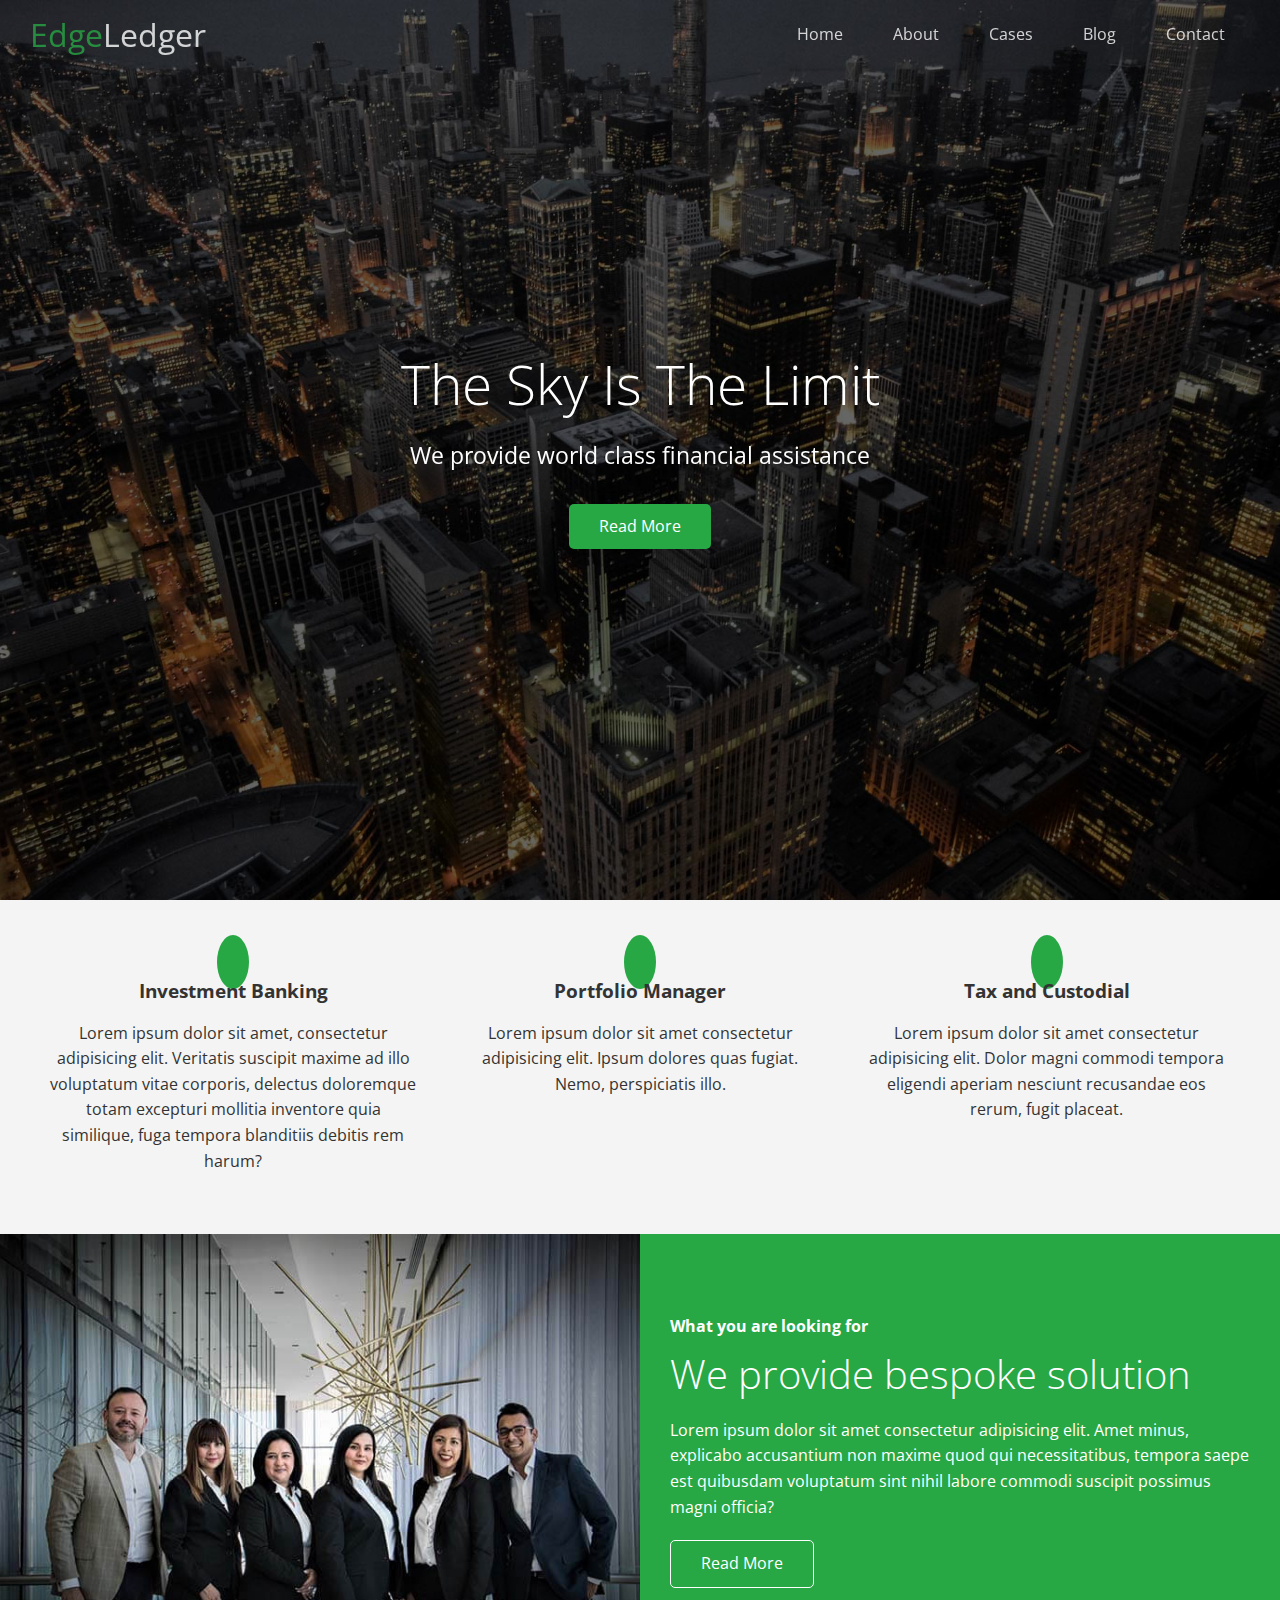
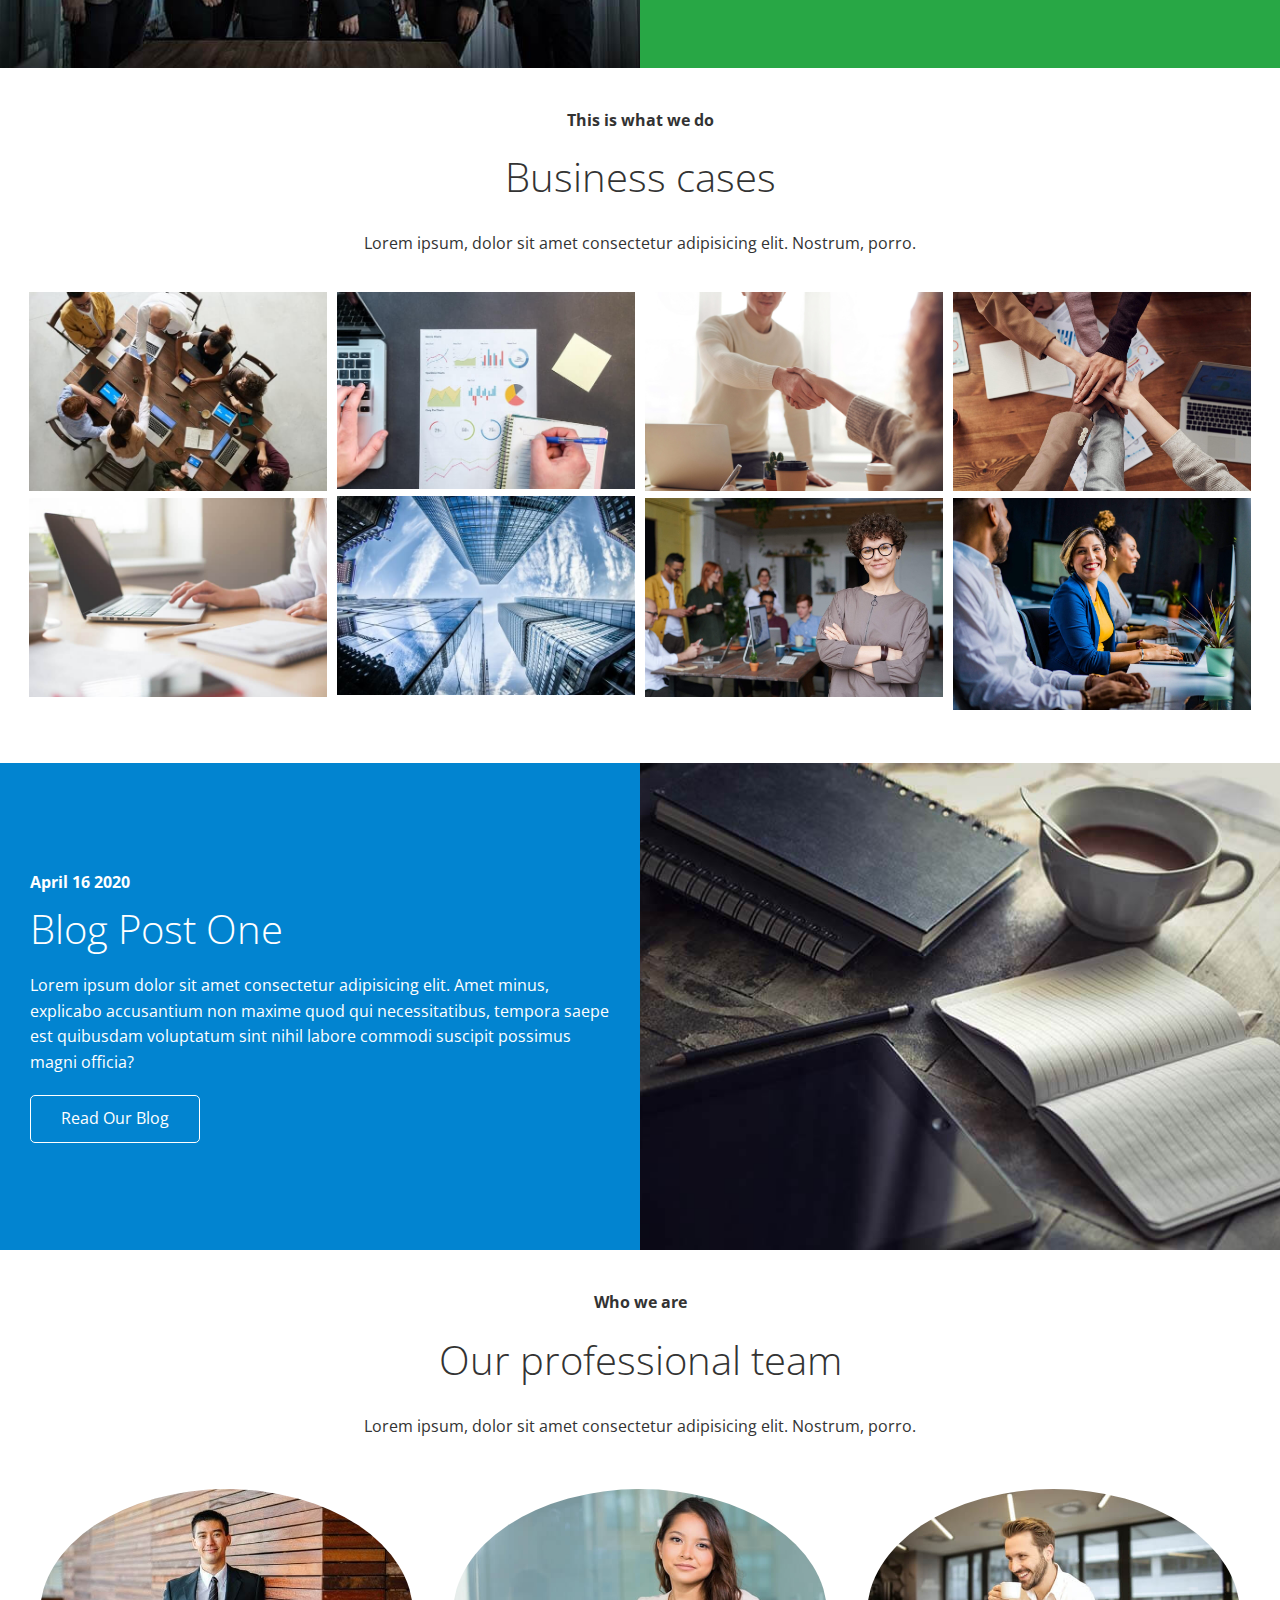
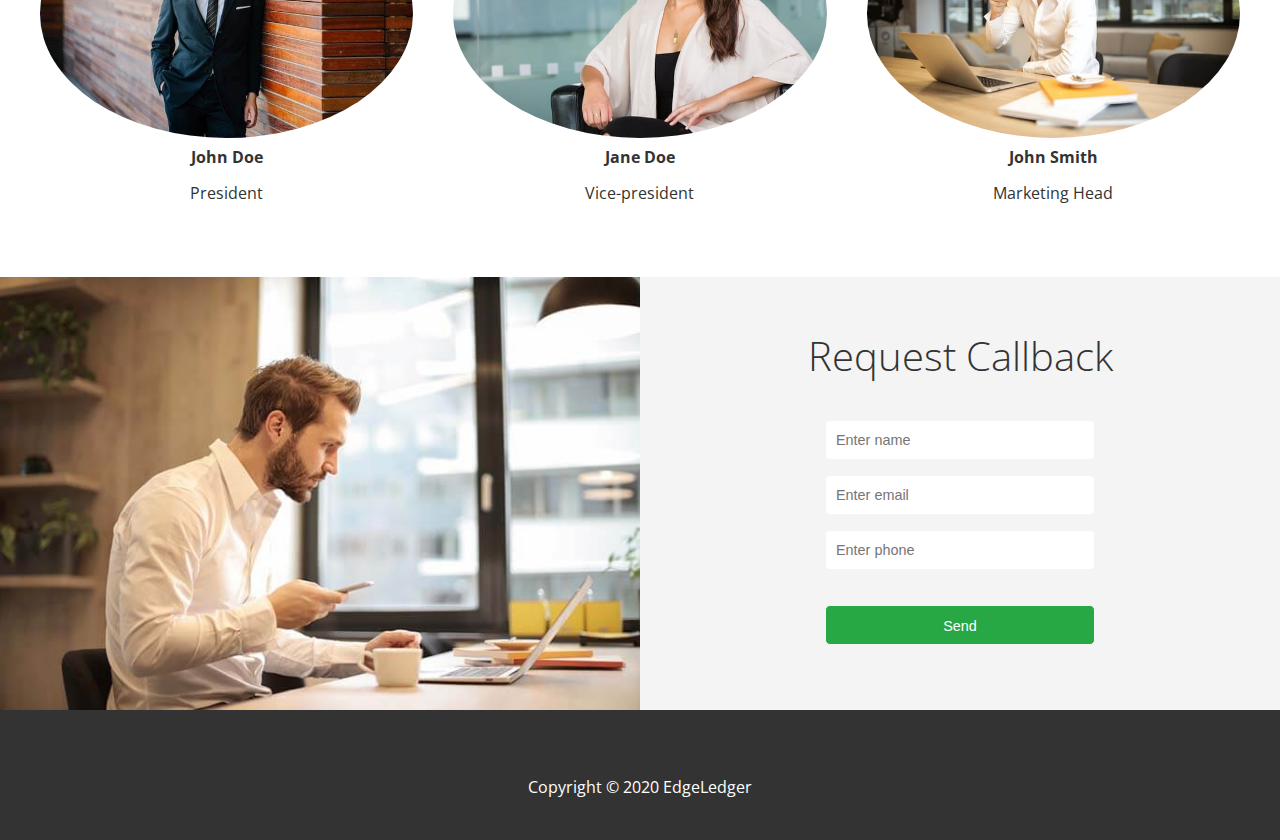
<file: index.html>
<!DOCTYPE html>
<html lang="en">

<head>
  <meta charset="UTF-8">
  <meta name="viewport" content="width=device-width, initial-scale=1.0">
  <title>Welcome To EdgeLedger</title>
  <link rel="stylesheet" href="https://cdnjs.cloudflare.com/ajax/libs/font-awesome/5.13.0/css/all.min.css"
    integrity="sha256-h20CPZ0QyXlBuAw7A+KluUYx/3pK+c7lYEpqLTlxjYQ=" crossorigin="anonymous" />

  <link rel="shortcut icon" type="image/x-icon" href="/favicon.ico">
  <link rel="stylesheet" href="css/lightbox.min.css">
  <link rel="stylesheet" href="css/utilities.css">
  <link rel="stylesheet" href="css/style.css">
</head>

<body id="home">
  <header class="hero">
    <div id="navbar" class="navbar top">
      <h1 class="logo">
        <span class="text-primary"><i class="fas fa-book-open"></i> Edge</span>Ledger
      </h1>
      <nav>
        <ul>
          <li><a href="#home">Home</a></li>
          <li><a href="#about">About</a></li>
          <li><a href="#cases">Cases</a></li>
          <li><a href="#blog">Blog</a></li>
          <li><a href="#contact">Contact</a></li>
        </ul>
      </nav>
    </div>
    <div class="content">
      <h1>The Sky Is The Limit</h1>
      <p>We provide world class financial assistance</p>
      <a href="#about" class="btn"></i>Read More</a>
    </div>
  </header>
  <main>

    <!-- About Icons -->
    <section id="about" class="icons bg-light">
      <div class="flex-items">
        <div>
          <i class="fas fa-university fa-2x"></i>
          <div>
            <h3>Investment Banking</h3>
            <p>Lorem ipsum dolor sit amet, consectetur adipisicing elit. Veritatis suscipit maxime ad illo voluptatum
              vitae corporis, delectus doloremque totam excepturi mollitia inventore quia similique, fuga tempora
              blanditiis debitis rem harum?</p>
          </div>
        </div>
        <div>
          <i class="fas fa-book-reader fa-2x"></i>
          <div>
            <h3>Portfolio Manager</h3>
            <p>Lorem ipsum dolor sit amet consectetur adipisicing elit. Ipsum dolores quas fugiat. Nemo, perspiciatis
              illo.</p>
          </div>
        </div>
        <div>
          <i class="fas fa-pencil-alt fa-2x"></i>
          <div>
            <h3>Tax and Custodial</h3>
            <p>Lorem ipsum dolor sit amet consectetur adipisicing elit. Dolor magni commodi tempora eligendi aperiam
              nesciunt recusandae eos rerum, fugit placeat.</p>
          </div>
        </div>
      </div>
    </section>

    <!-- About: Solutions -->
    <section class="solutions flex-columns">
      <div class="row">
        <div class="column">
          <div class="column-1">
            <img src="images/home/people.jpg" alt="">
          </div>
        </div>
        <div class="column">
          <div class="column-2 bg-primary">
            <h4>What you are looking for</h4>
            <h2>We provide bespoke solution</h2>
            <p>Lorem ipsum dolor sit amet consectetur adipisicing elit. Amet minus, explicabo accusantium non maxime
              quod qui necessitatibus, tempora saepe est quibusdam voluptatum sint nihil labore commodi suscipit
              possimus magni officia?</p>
            <a href="#" class="btn btn-outline">
              <i class="fas fa-chevron"></i>Read More
            </a>
          </div>
        </div>
      </div>
    </section>

    <!-- Cases -->
    <section id="cases" class="cases flex-grid section-padding">
      <header class="section-header">
        <h4>This is what we do</h4>
        <h2>Business cases</h2>
        <p>Lorem ipsum, dolor sit amet consectetur adipisicing elit. Nostrum, porro.</p>
      </header>

      <div class="row">

        <div class="column">

          <a href="images/cases/cases1.jpg" data-lightbox="cases"
            data-title="Lorem ipsum, dolor sit amet consectetur adipisicing elit. Nostrum, porro.">
            <img src="images/cases/cases1.jpg" alt="">
          </a>

          <a href="images/cases/cases2.jpg" data-lightbox="cases"
            data-title="Lorem ipsum, dolor sit amet consectetur adipisicing elit. Nostrum, porro.">
            <img src="images/cases/cases2.jpg" alt="">
          </a>

        </div>

        <div class="column">

          <a href="images/cases/cases3.jpg" data-lightbox="cases"
            data-title="Lorem ipsum, dolor sit amet consectetur adipisicing elit. Nostrum, porro.">
            <img src="images/cases/cases3.jpg" alt="">
          </a>

          <a href="images/cases/cases4.jpg" data-lightbox="cases"
            data-title="Lorem ipsum, dolor sit amet consectetur adipisicing elit. Nostrum, porro.">
            <img src="images/cases/cases4.jpg" alt="">
          </a>

        </div>

        <div class="column">

          <a href="images/cases/cases5.jpg" data-lightbox="cases"
            data-title="Lorem ipsum, dolor sit amet consectetur adipisicing elit. Nostrum, porro.">
            <img src="images/cases/cases5.jpg" alt="">
          </a>

          <a href="images/cases/cases6.jpg" data-lightbox="cases"
            data-title="Lorem ipsum, dolor sit amet consectetur adipisicing elit. Nostrum, porro.">
            <img src="images/cases/cases6.jpg" alt="">
          </a>

        </div>

        <div class="column">

          <a href="images/cases/cases7.jpg" data-lightbox="cases"
            data-title="Lorem ipsum, dolor sit amet consectetur adipisicing elit. Nostrum, porro.">
            <img src="images/cases/cases7.jpg" alt="">
          </a>

          <a href="images/cases/cases8.jpg" data-lightbox="cases"
            data-title="Lorem ipsum, dolor sit amet consectetur adipisicing elit. Nostrum, porro.">
            <img src="images/cases/cases8.jpg" alt="">
          </a>

        </div>

      </div>

    </section>

    <!-- Blog -->

    <section id="blog" class="blog flex-columns flex-reverse">
      <div class="row">
        <div class="column">
          <div class="column-1">
            <img src="images/home/blog.jpg" alt="">
          </div>
        </div>
        <div class="column">
          <div class="column-2 bg-secondary">
            <h4>April 16 2020</h4>
            <h2>Blog Post One</h2>
            <p>Lorem ipsum dolor sit amet consectetur adipisicing elit. Amet minus, explicabo accusantium non maxime
              quod qui necessitatibus, tempora saepe est quibusdam voluptatum sint nihil labore commodi suscipit
              possimus magni officia?</p>
            <a href="blog.html" class="btn btn-outline">
              <i class="fas fa-chevron"></i>Read Our Blog
            </a>
          </div>
        </div>
      </div>
    </section>

    <!-- Team -->
    <section id="team" class="team section-padding">
      <header class="section-header">
        <h4>Who we are</h4>
        <h2>Our professional team</h2>
        <p>Lorem ipsum, dolor sit amet consectetur adipisicing elit. Nostrum, porro.</p>
      </header>
      <div class="flex-items">
        <div>
          <img src="images/team/person1.jpg" alt="">
          <h4>John Doe</h4>
          <p>President</p>
        </div>
        <div>
          <img src="images/team/person2.jpg" alt="">
          <h4>Jane Doe</h4>
          <p>Vice-president</p>
        </div>
        <div>
          <img src="images/team/person3.jpg" alt="">
          <h4>John Smith</h4>
          <p>Marketing Head</p>
        </div>
      </div>
    </section>

    <!-- Contact  -->
    <section id="contact" class="contact flex-columns">
      <div class="row">
        <div class="column">
          <div class="column-1">
            <img src="images/home/contact.jpg" alt="">
          </div>
        </div>
        <div class="column">
          <div class="column-2-contact bg-light">
            <h2>Request Callback</h2>
            <form action="" class="callback-form">
              <div class="form-control">
                <label for="name"></label>
                <input type="text" name="name" id="name" placeholder="Enter name">
              </div>
              <div class="form-control">
                <label for="email"></label>
                <input type="text" email="email" id="email" placeholder="Enter email">
              </div>
              <div class="form-control">
                <label for="phone"></label>
                <input type="text" name="phone" id="phone" placeholder="Enter phone">
              </div>
              <input type="submit" value="Send" id="submit" class="btn">
            </form>
          </div>
        </div>
      </div>
    </section>
  </main>

  <!-- Footer -->

  <footer class="footer bg-dark">
    <div class="social">
      <a href="#"><i class="fab fa-facebook fa-2x"></i></a>
      <a href="#"><i class="fab fa-twitter fa-2x"></i></a>
      <a href="#"><i class="fab fa-youtube fa-2x"></i></a>
      <a href="#"><i class="fab fa-instagram fa-2x"></i></a>
    </div>
    <p>Copyright &copy; 2020 EdgeLedger</p>
  </footer>

  <script src="http://code.jquery.com/jquery-3.5.1.min.js"
    integrity="sha256-9/aliU8dGd2tb6OSsuzixeV4y/faTqgFtohetphbbj0=" crossorigin="anonymous"></script>

  <script src="js/lightbox.min.js"></script>

  <!-- Javascript for menu, not transparent when scrolling -->

  <script>
    const navbar = document.getElementById('navbar');
    let scrolled = false;

    window.onscroll = function () {
      if (window.pageYOffset > 100) {
        navbar.classList.remove('top');
        if (!scrolled) {
          navbar.style.transform = 'translateY(-70px)';
        }
        setTimeout(function () {
          navbar.style.transform = 'translateY(0)';
          scrolled = true
        }, 200);
      } else {
        navbar.classList.add('top');
        scrolled = false;
      }
    };

    // Smooth scrolling

    $('#navbar a, .btn').on('click', function (e) {
      if (this.hash !== '') {
        e.preventDefault();

        const hash = this.hash;

        $('html, body').animate(
          {
            scrollTop: $(hash).offset().top - 100,
          },
          800
        );
      }
    });

  </script>
</body>

</html>
</file>
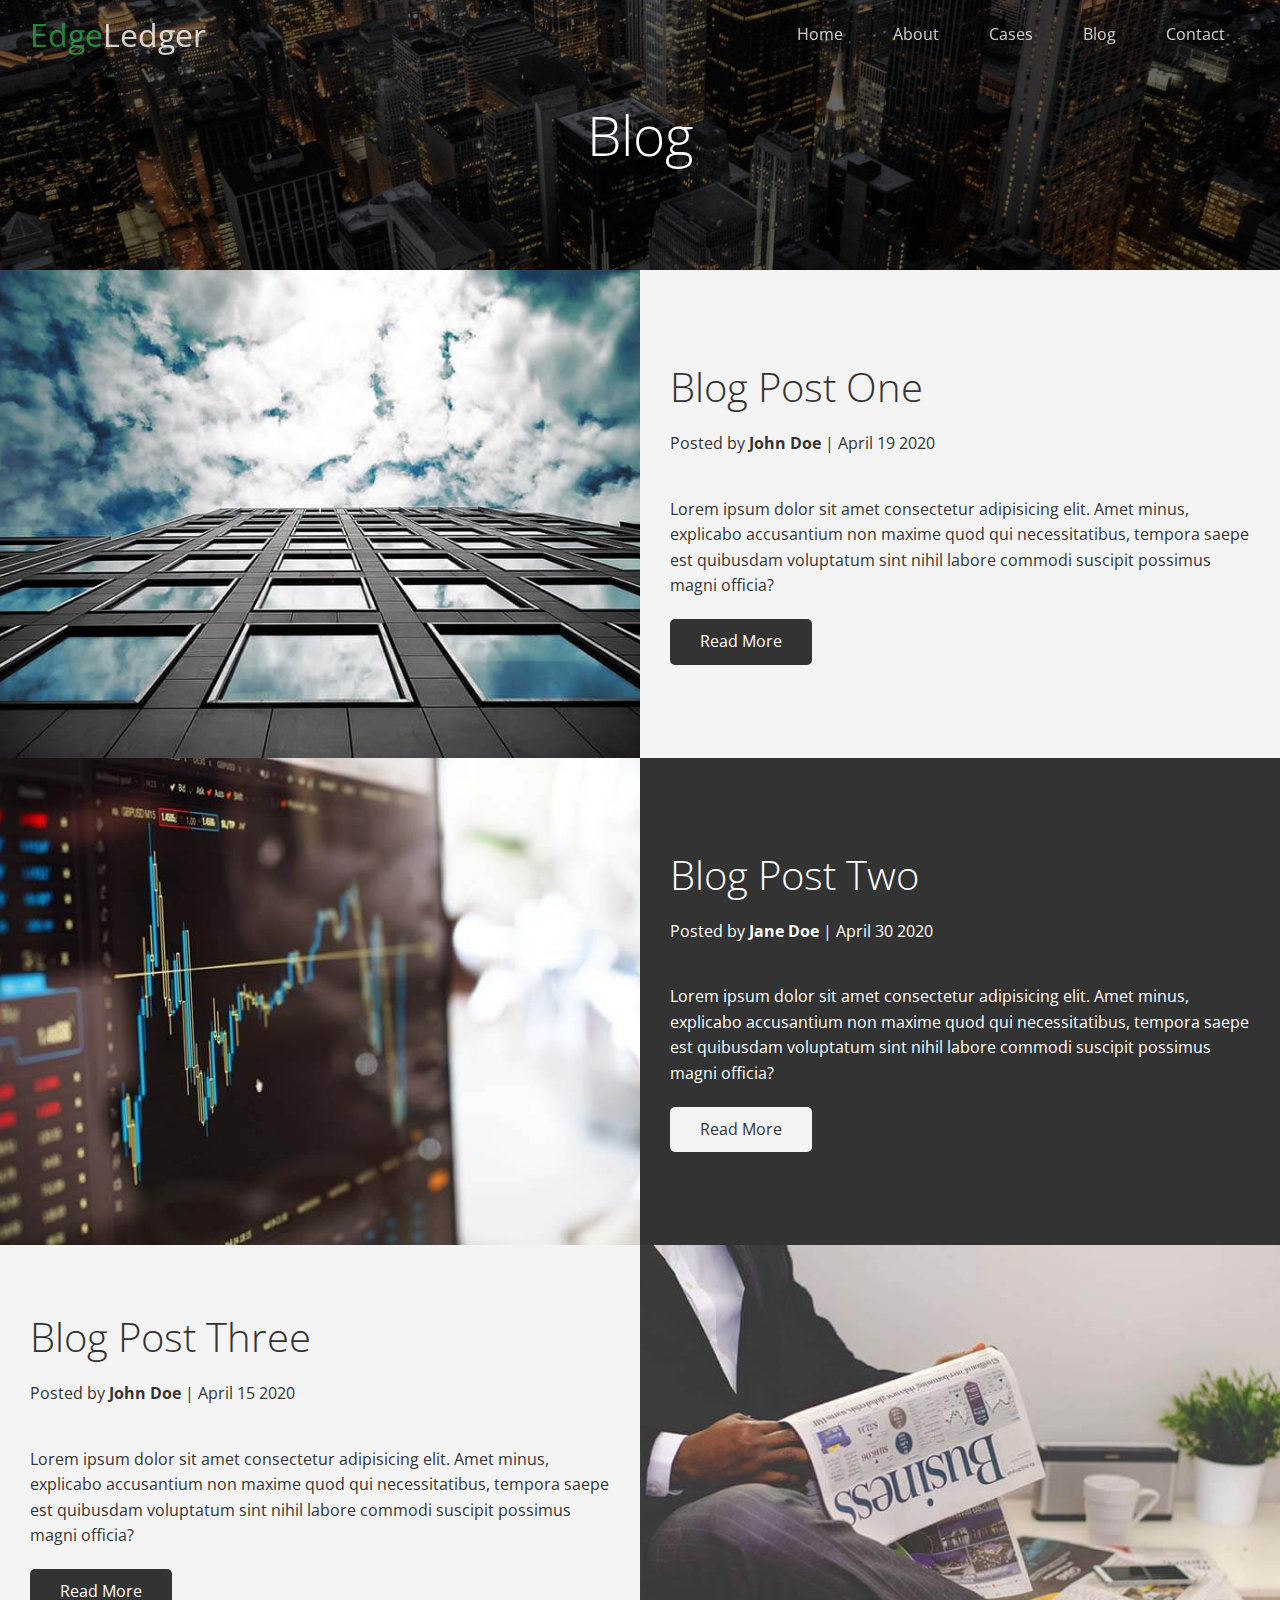
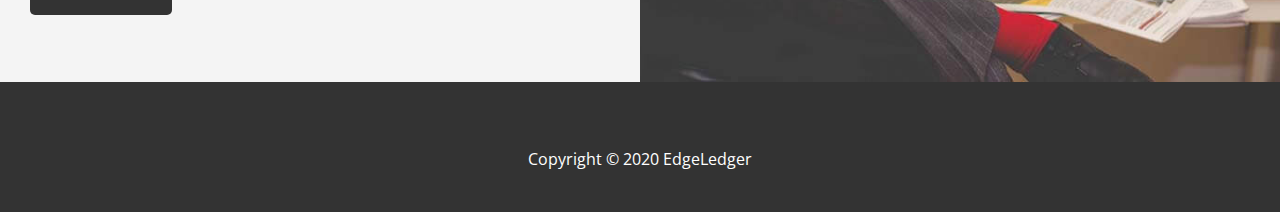
<file: blog.html>
<!DOCTYPE html>
<html lang="en">

<head>
  <meta charset="UTF-8">
  <meta name="viewport" content="width=device-width, initial-scale=1.0">
  <title>Read Our Blog</title>
  <link rel="stylesheet" href="https://cdnjs.cloudflare.com/ajax/libs/font-awesome/5.13.0/css/all.min.css"
    integrity="sha256-h20CPZ0QyXlBuAw7A+KluUYx/3pK+c7lYEpqLTlxjYQ=" crossorigin="anonymous" />
  <link rel="stylesheet" href="css/utilities.css">
  <link rel="stylesheet" href="css/style.css">
</head>

<body id="home">
  <header class="hero blog">
    <div id="navbar" class="navbar top">
      <h1 class="logo">
        <span class="text-primary"><i class="fas fa-book-open"></i> Edge</span>Ledger
      </h1>
      <nav>
        <ul>
          <li><a href="index.html">Home</a></li>
          <li><a href="index.html#about">About</a></li>
          <li><a href="index.html#cases">Cases</a></li>
          <li><a href="index.html#blog">Blog</a></li>
          <li><a href="index.html#contact">Contact</a></li>
        </ul>
      </nav>
    </div>
    <div class="content">
      <h1>Blog</h1>
    </div>
  </header>
  <main>

    <article class="flex-columns">
      <div class="row">
        <div class="column">
          <div class="column-1">
            <img src="images/blog/blog1.jpg" alt="">
          </div>
        </div>
        <div class="column">
          <div class="column-2 bg-light">
            <h2>Blog Post One</h2>
            <p class="meta">
              <i class="fas fa-user"></i> Posted by<strong> John Doe</strong> | April 19 2020
            </p>
            <p>Lorem ipsum dolor sit amet consectetur adipisicing elit. Amet minus, explicabo accusantium non maxime
              quod qui necessitatibus, tempora saepe est quibusdam voluptatum sint nihil labore commodi suscipit
              possimus magni officia?</p>
            <a href="post.html" class="btn btn-dark">Read More</a>
          </div>
        </div>
      </div>
    </article>

    <article class="flex-columns">
      <div class="row">
        <div class="column">
          <div class="column-1">
            <img src="images/blog/blog3.jpg" alt="">
          </div>
        </div>
        <div class="column">
          <div class="column-2 bg-dark">
            <h2>Blog Post Two</h2>
            <p class="meta">
              <i class="fas fa-user"></i> Posted by <strong>Jane Doe</strong> | April 30 2020
            </p>
            <p>Lorem ipsum dolor sit amet consectetur adipisicing elit. Amet minus, explicabo accusantium non maxime
              quod qui necessitatibus, tempora saepe est quibusdam voluptatum sint nihil labore commodi suscipit
              possimus magni officia?</p>
            <a href="post.html" class="btn btn-light">Read More</a>
          </div>
        </div>
      </div>
    </article>

    <article class="flex-columns flex-reverse">
      <div class="row">
        <div class="column">
          <div class="column-1">
            <img src="images/blog/blog2.jpg" alt="">
          </div>
        </div>
        <div class="column">
          <div class="column-2 bg-light">
            <h2>Blog Post Three</h2>
            <p class="meta">
              <i class="fas fa-user"></i> Posted by<strong> John Doe</strong> | April 15 2020
            </p>
            <p>Lorem ipsum dolor sit amet consectetur adipisicing elit. Amet minus, explicabo accusantium non maxime
              quod qui necessitatibus, tempora saepe est quibusdam voluptatum sint nihil labore commodi suscipit
              possimus magni officia?</p>
            <a href="post.html#" class="btn btn-dark">Read More</a>
          </div>
        </div>
      </div>
    </article>

  </main>

  <!-- Footer -->

  <footer class="footer bg-dark">
    <div class="social">
      <a href="#"><i class="fab fa-facebook fa-2x"></i></a>
      <a href="#"><i class="fab fa-twitter fa-2x"></i></a>
      <a href="#"><i class="fab fa-youtube fa-2x"></i></a>
      <a href="#"><i class="fab fa-instagram fa-2x"></i></a>
    </div>
    <p>Copyright &copy; 2020 EdgeLedger</p>
  </footer>

  <script>
    const navbar = document.getElementById('navbar');
    let scrolled = false;

    window.onscroll = function () {
      if (window.pageYOffset > 100) {
        navbar.classList.remove('top');
        if (!scrolled) {
          navbar.style.transform = 'translateY(-70px)';
        }
        setTimeout(function () {
          navbar.style.transform = 'translateY(0)';
          scrolled = true
        }, 200);
      } else {
        navbar.classList.add('top');
        scrolled = false;
      }
    };
  </script>

</body>

</html>
</file>
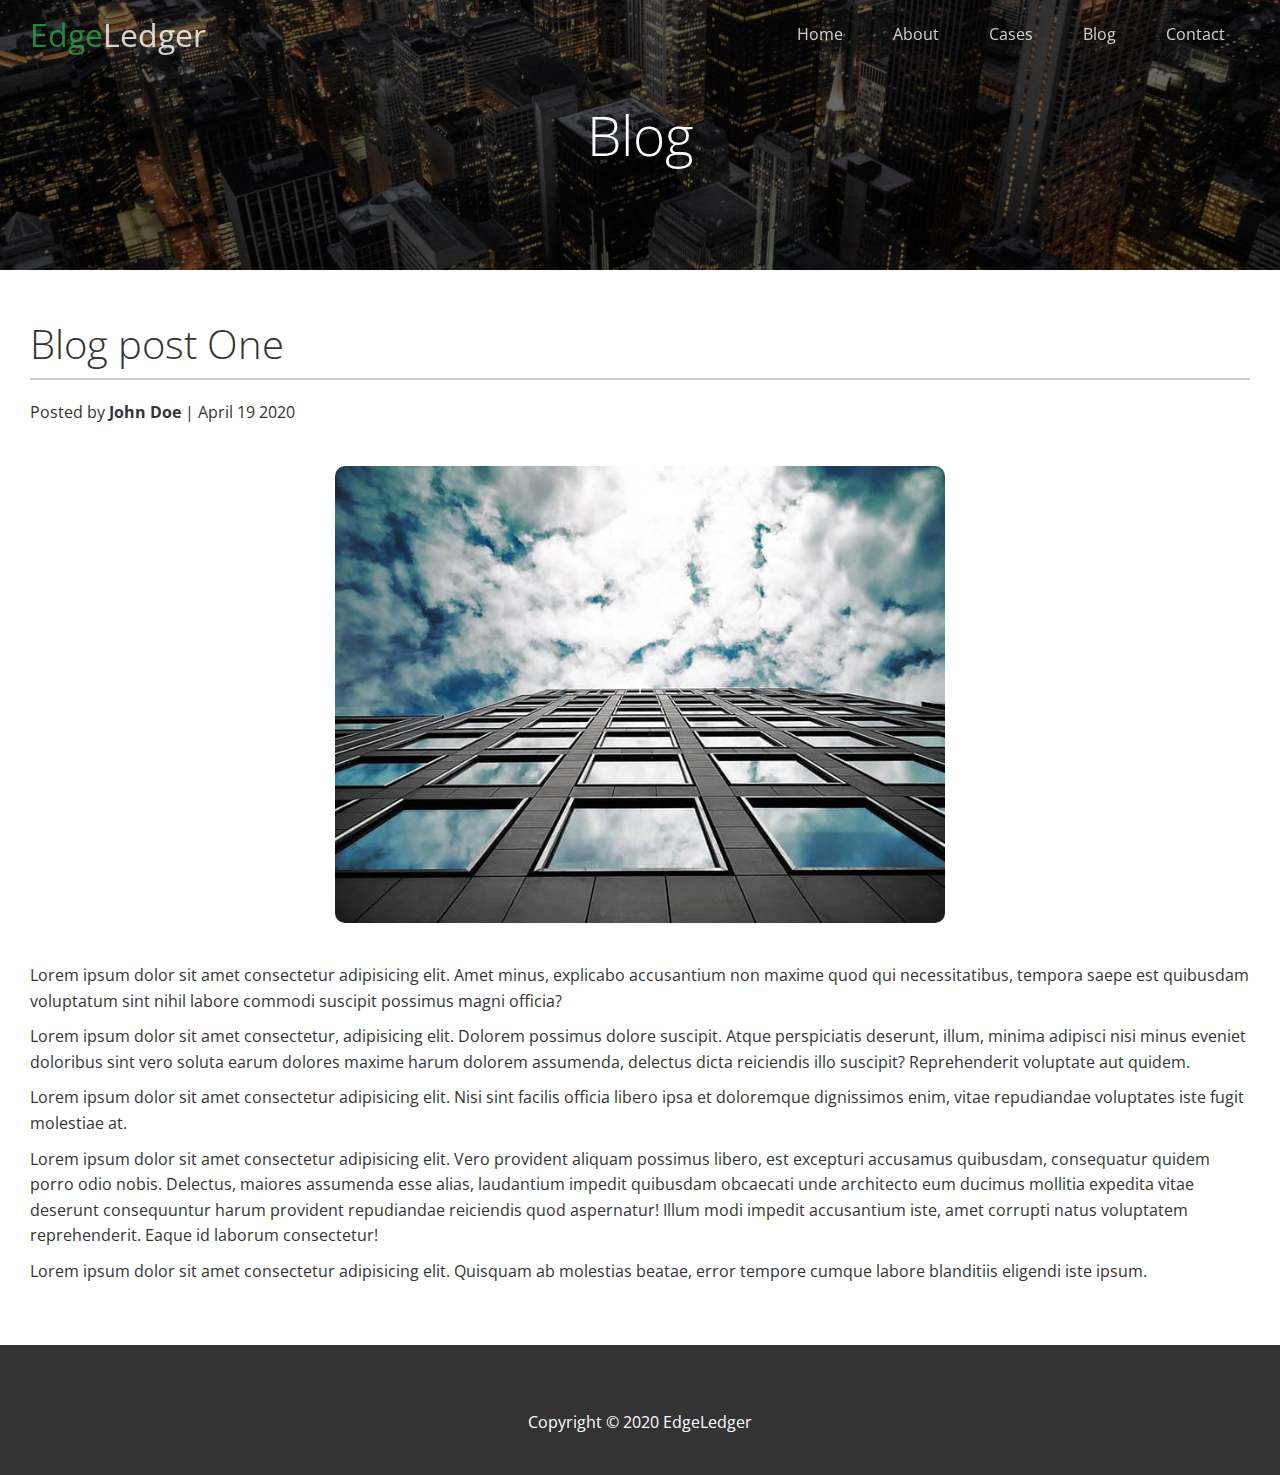
<file: post.html>
<!DOCTYPE html>
<html lang="en">

<head>
  <meta charset="UTF-8">
  <meta name="viewport" content="width=device-width, initial-scale=1.0">
  <title>Post One</title>
  <link rel="stylesheet" href="https://cdnjs.cloudflare.com/ajax/libs/font-awesome/5.13.0/css/all.min.css"
    integrity="sha256-h20CPZ0QyXlBuAw7A+KluUYx/3pK+c7lYEpqLTlxjYQ=" crossorigin="anonymous" />
  <link rel="stylesheet" href="css/utilities.css">
  <link rel="stylesheet" href="css/style.css">
</head>

<body id="home">
  <header class="hero blog">
    <div id="navbar" class="navbar top">
      <h1 class="logo">
        <span class="text-primary"><i class="fas fa-book-open"></i> Edge</span>Ledger
      </h1>
      <nav>
        <ul>
          <li><a href="index.html">Home</a></li>
          <li><a href="index.html#about">About</a></li>
          <li><a href="index.html#cases">Cases</a></li>
          <li><a href="index.html#blog">Blog</a></li>
          <li><a href="index.html#contact">Contact</a></li>
        </ul>
      </nav>
    </div>
    <div class="content">
      <h1>Blog</h1>
    </div>
  </header>
  <main>

    <section class="post">
      <h2>Blog post One</h2>
      <p class="meta">
        <i class="fas fa-user"></i> Posted by<strong> John Doe</strong> | April 19 2020
      </p>
      <img src="images/blog/blog1.jpg" alt="">
      <p>Lorem ipsum dolor sit amet consectetur adipisicing elit. Amet minus, explicabo accusantium non maxime quod qui
        necessitatibus, tempora saepe est quibusdam voluptatum sint nihil labore commodi suscipit possimus magni
        officia?</p>
      <p>Lorem ipsum dolor sit amet consectetur, adipisicing elit. Dolorem possimus dolore suscipit. Atque perspiciatis
        deserunt, illum, minima adipisci nisi minus eveniet doloribus sint vero soluta earum dolores maxime harum
        dolorem assumenda, delectus dicta reiciendis illo suscipit? Reprehenderit voluptate aut quidem.</p>
      <p>Lorem ipsum dolor sit amet consectetur adipisicing elit. Nisi sint facilis officia libero ipsa et doloremque
        dignissimos enim, vitae repudiandae voluptates iste fugit molestiae at.</p>
      <p>Lorem ipsum dolor sit amet consectetur adipisicing elit. Vero provident aliquam possimus libero, est excepturi
        accusamus quibusdam, consequatur quidem porro odio nobis. Delectus, maiores assumenda esse alias, laudantium
        impedit quibusdam obcaecati unde architecto eum ducimus mollitia expedita vitae deserunt consequuntur harum
        provident repudiandae reiciendis quod aspernatur! Illum modi impedit accusantium iste, amet corrupti natus
        voluptatem reprehenderit. Eaque id laborum consectetur!</p>
      <p>Lorem ipsum dolor sit amet consectetur adipisicing elit. Quisquam ab molestias beatae, error tempore cumque
        labore blanditiis eligendi iste ipsum.</p>
    </section>



  </main>

  <!-- Footer -->

  <footer class="footer bg-dark">
    <div class="social">
      <a href="#"><i class="fab fa-facebook fa-2x"></i></a>
      <a href="#"><i class="fab fa-twitter fa-2x"></i></a>
      <a href="#"><i class="fab fa-youtube fa-2x"></i></a>
      <a href="#"><i class="fab fa-instagram fa-2x"></i></a>
    </div>
    <p>Copyright &copy; 2020 EdgeLedger</p>
  </footer>

  <script>
    const navbar = document.getElementById('navbar');
    let scrolled = false;

    window.onscroll = function () {
      if (window.pageYOffset > 100) {
        navbar.classList.remove('top');
        if (!scrolled) {
          navbar.style.transform = 'translateY(-70px)';
        }
        setTimeout(function () {
          navbar.style.transform = 'translateY(0)';
          scrolled = true
        }, 200);
      } else {
        navbar.classList.add('top');
        scrolled = false;
      }
    };
  </script>

</body>

</html>
</file>
<file: css/utilities.css>
/* Text colors */

.text-primary {
  color: #28a745
}

.text-secondary {
  color: #0284d0;
}

/* Button */

.btn {
  cursor: pointer;
  display: inline-block;
  padding: 10px 30px;
  color: #fff;
  background-color: #28a745;
  border: none;
  border-radius: 5px;
}

.btn:hover {
  opacity: 0.9;
}

.btn-primary, .bg-primary {
  background: #28a745;
  color: white;
}
.btn-secondary, .bg-secondary {
  background: #0284d0;
  color: white;
}
.btn-dark, .bg-dark {
  background: #333;
  color: white;
}
.btn-light, .bg-light {
  background: #f4f4f4;
  color: #333;
}

.btn-outline {
  background-color: transparent;
  border: 1px solid #fff;
}

/* Flex Items */

.flex-items {
  display: flex;
  text-align: center;
  justify-content: center;
  height: 100%;
}

.flex-items > div {
  padding: 20px;
  flex: 1 1 0;
}

/* Flex columns */

.flex-columns.flex-reverse .row {
  flex-direction: row-reverse;
}

.flex-columns .row {
  display: flex;
  flex-direction: row;
  flex-wrap: wrap;
  width: 100%;
}

.flex-columns .column {
  display: flex;
  flex-direction: column;
  flex-basis: 100%;
  flex: 1;
}

.flex-columns .column .column-1,
.flex-columns .column .column-2 {
  height: 100%;
}

.flex-columns img {
  width: 100%;
  height: 100%;
  object-fit: cover;
}

.flex-columns .column-2 {
  display: flex;
  flex-direction: column;
  align-items: flex-start;
  justify-content: center;
  padding: 30px;
}

.flex-columns h2 {
  font-size: 40px;
  font-weight: 100;
}

.flex-columns h4 {
  margin-bottom: 10px;
}

.flex-columns p {
  margin: 20px 0;
}

/* 
 header */

.section-header {
  padding: 20px;
  display: flex;
  flex-direction: column;
  align-items: center;
  justify-content: center;
  text-align: center;
}

.section-header h2 {
  font-size: 40px;
  margin: 20px 0;
}

.section-padding {
  padding: 20px 20px 40px;
}

/* Flex Grid */

.flex-grid .row {
  display: flex;
  flex-wrap: wrap;
  padding: 0 4px;
}

.flex-grid .column {
  flex: 25%;
  max-width: 25%;
  padding: 5px;
}
</file>
<file: css/style.css>
@import url("https://fonts.googleapis.com/css2?family=Open+Sans:wght@300;400&display=swap");

* {
  box-sizing: border-box;
  padding: 0;
  margin: 0;
}

body {
  font-family: "Open Sans", sans-serif;
  background-color: white;
  color: #333;
  line-height: 1.6;
}

ul {
  list-style: none;
}

a {
  color: #333;
  text-decoration: none;
}

h1,
h2 {
  font-weight: 300;
  line-height: 1.2;
}

p {
  margin: 10px 0;
}

img {
  width: 100%;
}

/* Navbar */

.navbar {
  display: flex;
  align-items: center;
  justify-content: space-between;
  background-color: #333;
  color: #fff;
  opacity: 0.8;
  width: 100%;
  height: 70px;
  /* navbar stuck to the top */
  position: fixed;
  top: 0px;
  padding: 0 30px;
  transition: 0.5s;
}

.navbar.top {
  background-color: transparent;
}

.navbar a {
  color: #fff;
  padding: 10px 20px;
  margin: 0 5px;
}

.navbar a:hover {
  border-bottom: #28a745 2px solid;
}

.navbar ul {
  display: flex;
}

.navbar .logo {
  font-weight: 400;
}

/* Header */

.hero {
  background: url("../images/home/showcase.jpg") no-repeat center center/cover;
  height: 100vh;
  position: relative;
  color: #fff;
}

.hero .content {
  display: flex;
  flex-direction: column;
  align-items: center;
  justify-content: center;
  text-align: center;
  height: 100%;
  padding: 20px 20px;
}

.hero .content h1 {
  font-size: 55px;
}

.hero .content p {
  font-size: 23px;
  max-width: 600px;
  margin: 20px 0 30px;
}

.hero::before {
  content: "";
  position: absolute;
  top: 0;
  left: 0;
  width: 100%;
  height: 100%;
  background: rgba(0, 0, 0, 0.6);
}

.hero * {
  z-index: 10;
}

.hero.blog {
  background: url("../images/home/blog.jpg") no repeat center center/cover;
  height: 30vh;
}

/* Icons */

.icons {
  padding: 30px;
}

.icons h3 {
  font-weight: bold;
  margin-bottom: 15px;
}

.icons i {
  background-color: #28a745;
  color: #fff;
  padding: 1rem;
  border-radius: 50%;
  margin-bottom: 15px;
}

.cases img:hover {
  opacity: 0.7;
}

.team img {
  border-radius: 50%;
}

/* Callback form */

.column-2-contact {
  height: 100%;
  display: flex;
  flex-direction: column;
  align-items: center;
  justify-content: center;
  padding: 50px;
}
.column-2-contact h2 {
  margin-bottom: 25px;
}

.callback-form {
  width: 50%;
  padding: 10px 0;
}

.callback-form label {
  display: block;
  margin-bottom: 5px;
}

.callback-form .form-control {
  margin-bottom: 15px;
}

.callback-form input {
  font-size: 0.9rem;
  width: 100%;
  padding: 10px 10px;
  height: 40px;
  border: #f5f5f5 1px solid;
  border-radius: 5px;
}

.callback-form input:focus {
  outline: 0;
  border: #28a745 1px solid;
}

.callback-form .btn {
  padding: 12px 0;
  margin-top: 20px;
}

/* Blog Post */

.post {
  padding: 50px 30px;
}

.post h2 {
  font-size: 40px;
  margin-bottom: 20px;
  padding-bottom: 10px;
  border-bottom: #ccc solid 2px;
}

.post .meta {
  margin-bottom: 40px;
}

.post img {
  width: 50%;
  border-radius: 10px;
  display: block;
  margin: 0 auto 40px;
}

/* Footer */

.footer {
  display: flex;
  flex-direction: column;
  align-items: center;
  justify-content: center;
  text-align: center;
  height: 130px;
}

.footer a {
  color: #fff;
}
.footer a:hover {
  color: #28a745;
}

.footer .social > * {
  margin: 20px;
}

/* Mobile */

@media (max-width: 768px) {
  .navbar {
    flex-direction: column;
    height: 120px;
    padding: 20px;
  }

  .navbar a {
    padding: 10px 10px;
    margin: 0 3px;
  }

  .flex-items {
    flex-direction: column;
  }

  .flex-columns .column,
  .flex-grid .column {
    flex: 100%;
    max-width: 100%;
  }

  .team img {
    width: 70%;
  }

  .hero.blog .content h1 {
    margin-top: 60px;
    margin-bottom: -20px;
  }
}
</file>
